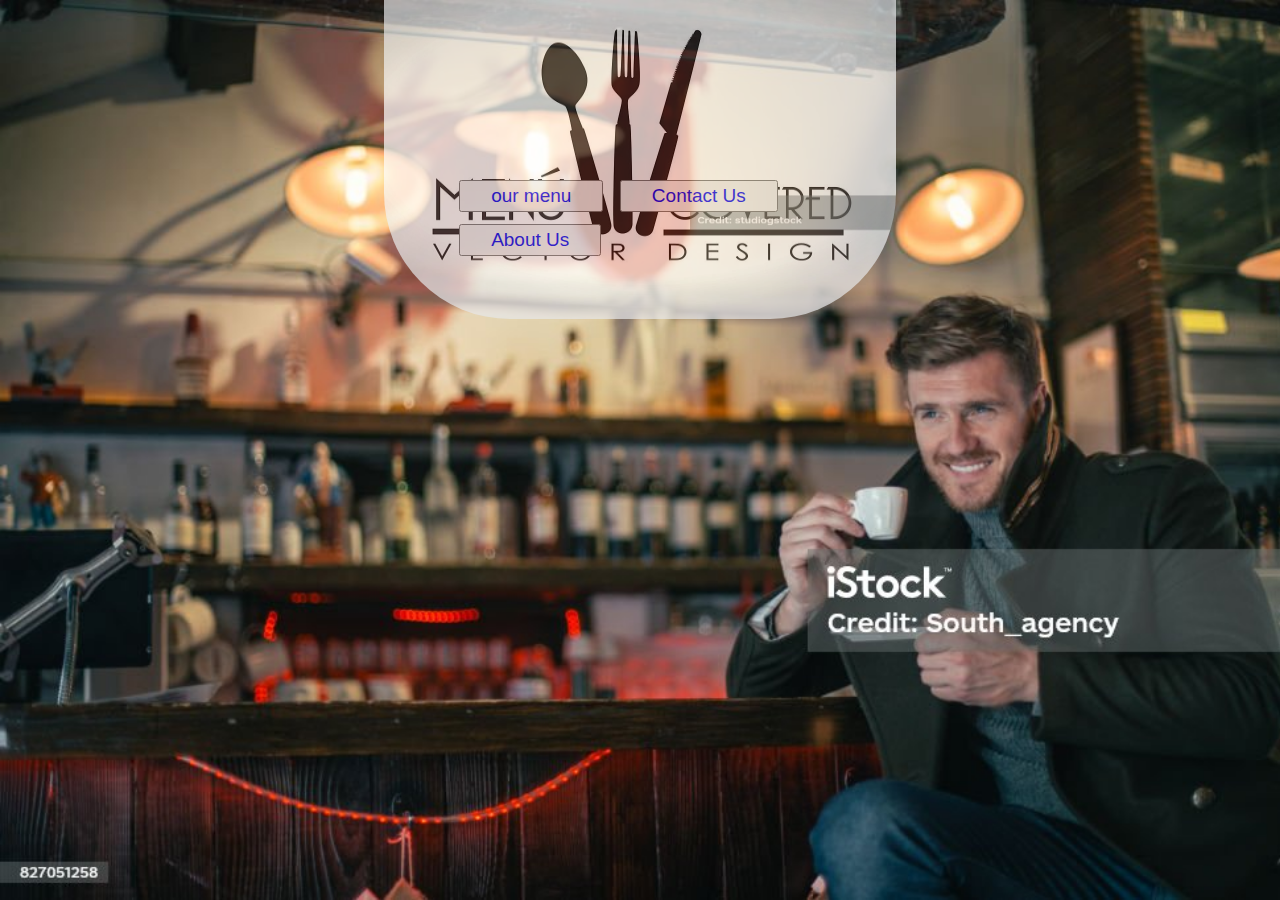
<file: modul 2 (font-end development)/index.html>
<!DOCTYPE html>
<html lang="en">
<head>
    <meta charset="UTF-8">
    <meta name="viewport" content="width=device-width, initial-scale=1.0">
    <title>Document</title>
    <link rel="stylesheet" href="css/style.css">
</head>
<body>
    <div class="main">
        <div class="menu">
            <div class="btn">
           <button class="buttn" ><a href="our-menu.html"> our menu </a></button>
           <button class="buttn" ><a href="contact-us.html"> Contact Us </a></button>
           <button class="buttn"  ><a href="About-us.html"> About Us </a></button>
        </div>
        </div>
    </div>
</body>
</html>
</file>
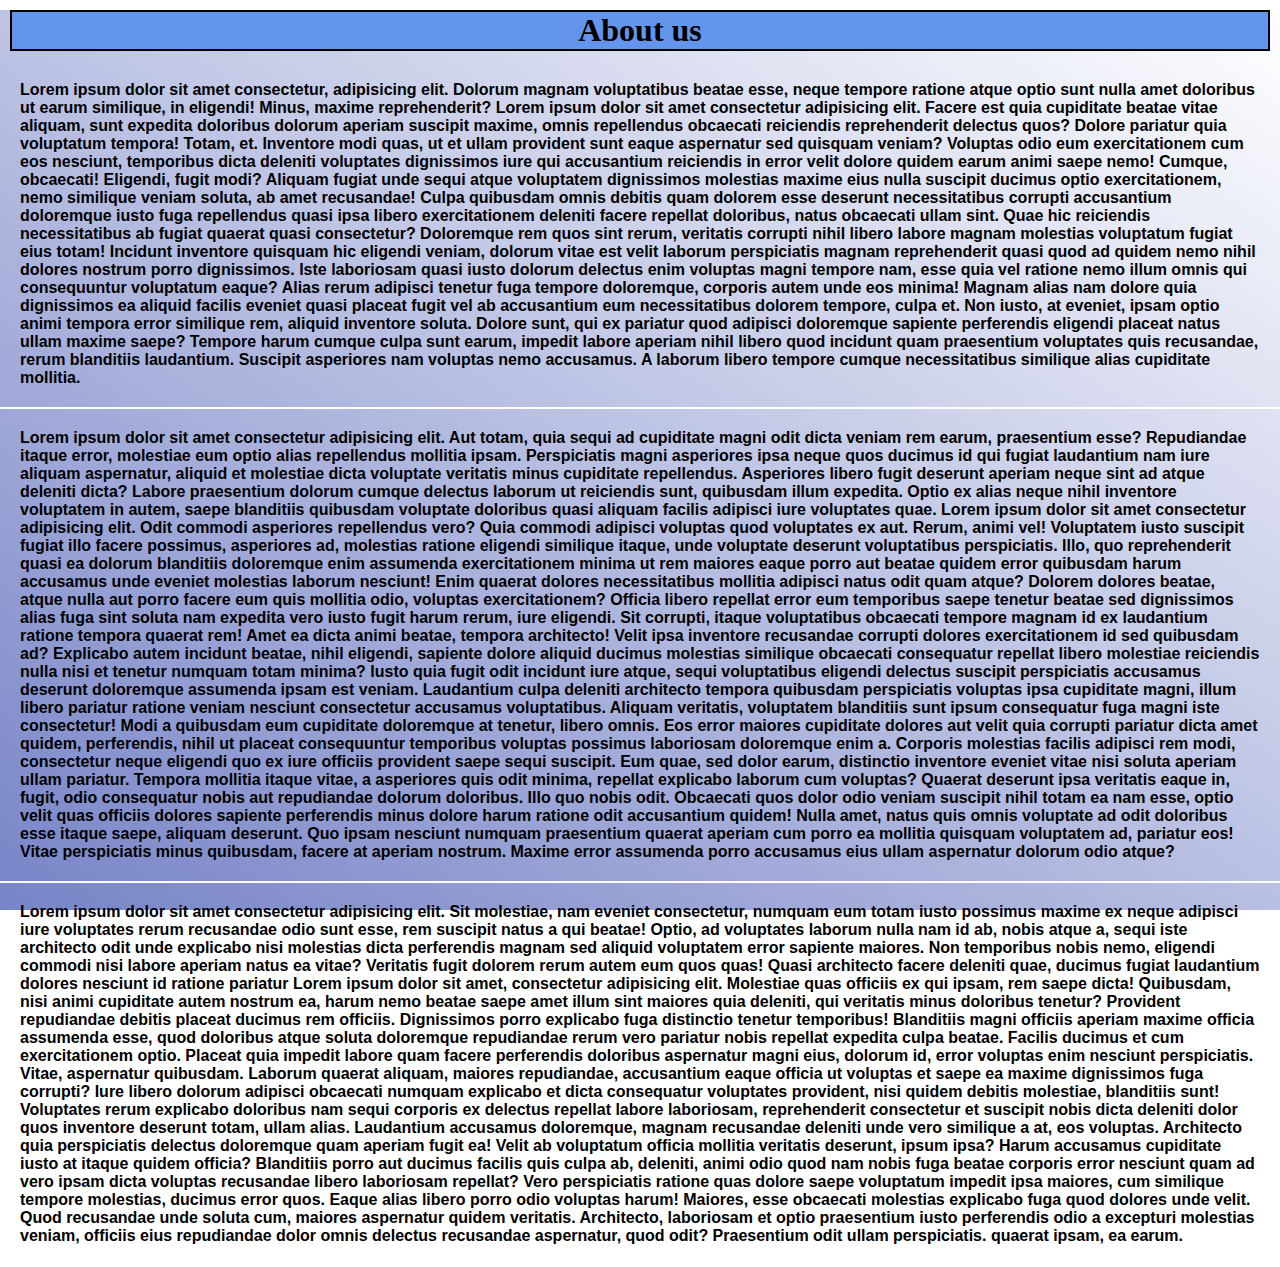
<file: modul 2 (font-end development)/about-us.html>
<!DOCTYPE html>
<html lang="en">

<head>
    <meta charset="UTF-8">
    <meta name="viewport" content="width=device-width, initial-scale=1.0">
    <title>About us</title>
    <link rel="stylesheet" href="css/about.css">
</head>

<body>
    <div class="container">
        <h1><b>About us<b></h1>
        <p>Lorem ipsum dolor sit amet consectetur, adipisicing elit. Dolorum magnam voluptatibus beatae esse,
            neque tempore ratione atque optio sunt nulla amet doloribus ut earum similique, in eligendi! Minus,
            maxime reprehenderit? Lorem ipsum dolor sit amet consectetur adipisicing elit. Facere est quia cupiditate
            beatae vitae aliquam, sunt expedita doloribus dolorum aperiam suscipit maxime, omnis repellendus obcaecati
            reiciendis reprehenderit delectus quos? Dolore pariatur quia voluptatum tempora! Totam, et. Inventore modi
            quas, ut et ullam provident sunt eaque aspernatur sed quisquam veniam? Voluptas odio eum exercitationem cum
            eos nesciunt, temporibus dicta deleniti voluptates dignissimos iure qui accusantium reiciendis in error
            velit dolore quidem earum animi saepe nemo! Cumque, obcaecati! Eligendi, fugit modi? Aliquam fugiat unde
            sequi atque voluptatem dignissimos molestias maxime eius nulla suscipit ducimus optio exercitationem, nemo
            similique veniam soluta, ab amet recusandae! Culpa quibusdam omnis debitis quam dolorem esse deserunt
            necessitatibus corrupti accusantium doloremque iusto fuga repellendus quasi ipsa libero exercitationem
            deleniti facere repellat doloribus, natus obcaecati ullam sint. Quae hic reiciendis necessitatibus ab fugiat
            quaerat quasi consectetur? Doloremque rem quos sint rerum, veritatis corrupti nihil libero labore magnam
            molestias voluptatum fugiat eius totam! Incidunt inventore quisquam hic eligendi veniam, dolorum vitae est
            velit laborum perspiciatis magnam reprehenderit quasi quod ad quidem nemo nihil dolores nostrum porro
            dignissimos. Iste laboriosam quasi iusto dolorum delectus enim voluptas magni tempore nam, esse quia vel
            ratione nemo illum omnis qui consequuntur voluptatum eaque? Alias rerum adipisci tenetur fuga tempore
            doloremque, corporis autem unde eos minima! Magnam alias nam dolore quia dignissimos ea aliquid facilis
            eveniet quasi placeat fugit vel ab accusantium eum necessitatibus dolorem tempore, culpa et. Non iusto, at
            eveniet, ipsam optio animi tempora error similique rem, aliquid inventore soluta. Dolore sunt, qui ex
            pariatur quod adipisci doloremque sapiente perferendis eligendi placeat natus ullam maxime saepe? Tempore
            harum cumque culpa sunt earum, impedit labore aperiam nihil libero quod incidunt quam praesentium voluptates
            quis recusandae, rerum blanditiis laudantium. Suscipit asperiores nam voluptas nemo accusamus. A laborum
            libero tempore cumque necessitatibus similique alias cupiditate mollitia. </p>
        <p>Lorem ipsum dolor sit amet consectetur adipisicing elit. Aut totam, quia sequi ad cupiditate magni odit dicta
            veniam rem earum, praesentium esse? Repudiandae itaque error, molestiae eum optio alias repellendus mollitia
            ipsam. Perspiciatis magni asperiores ipsa neque quos ducimus id qui fugiat laudantium nam iure aliquam
            aspernatur, aliquid et molestiae dicta voluptate veritatis minus cupiditate repellendus. Asperiores libero
            fugit
            deserunt aperiam neque sint ad atque deleniti dicta? Labore praesentium dolorum cumque delectus laborum ut
            reiciendis sunt, quibusdam illum expedita. Optio ex alias neque nihil inventore voluptatem in autem, saepe
            blanditiis quibusdam voluptate doloribus quasi aliquam facilis adipisci iure voluptates quae.
            Lorem ipsum dolor sit amet consectetur adipisicing elit. Odit commodi asperiores repellendus vero? Quia
            commodi adipisci voluptas quod voluptates ex aut. Rerum, animi vel! Voluptatem iusto suscipit fugiat illo
            facere possimus, asperiores ad, molestias ratione eligendi similique itaque, unde voluptate deserunt
            voluptatibus perspiciatis. Illo, quo reprehenderit quasi ea dolorum blanditiis doloremque enim assumenda
            exercitationem minima ut rem maiores eaque porro aut beatae quidem error quibusdam harum accusamus unde
            eveniet molestias laborum nesciunt! Enim quaerat dolores necessitatibus mollitia adipisci natus odit quam
            atque? Dolorem dolores beatae, atque nulla aut porro facere eum quis mollitia odio, voluptas exercitationem?
            Officia libero repellat error eum temporibus saepe tenetur beatae sed dignissimos alias fuga sint soluta nam
            expedita vero iusto fugit harum rerum, iure eligendi. Sit corrupti, itaque voluptatibus obcaecati tempore
            magnam id ex laudantium ratione tempora quaerat rem! Amet ea dicta animi beatae, tempora architecto! Velit
            ipsa inventore recusandae corrupti dolores exercitationem id sed quibusdam ad? Explicabo autem incidunt
            beatae, nihil eligendi, sapiente dolore aliquid ducimus molestias similique obcaecati consequatur repellat
            libero molestiae reiciendis nulla nisi et tenetur numquam totam minima? Iusto quia fugit odit incidunt iure
            atque, sequi voluptatibus eligendi delectus suscipit perspiciatis accusamus deserunt doloremque assumenda
            ipsam est veniam. Laudantium culpa deleniti architecto tempora quibusdam perspiciatis voluptas ipsa
            cupiditate magni, illum libero pariatur ratione veniam nesciunt consectetur accusamus voluptatibus. Aliquam
            veritatis, voluptatem blanditiis sunt ipsum consequatur fuga magni iste consectetur! Modi a quibusdam eum
            cupiditate doloremque at tenetur, libero omnis. Eos error maiores cupiditate dolores aut velit quia corrupti
            pariatur dicta amet quidem, perferendis, nihil ut placeat consequuntur temporibus voluptas possimus
            laboriosam doloremque enim a. Corporis molestias facilis adipisci rem modi, consectetur neque eligendi quo
            ex iure officiis provident saepe sequi suscipit. Eum quae, sed dolor earum, distinctio inventore eveniet
            vitae nisi soluta aperiam ullam pariatur. Tempora mollitia itaque vitae, a asperiores quis odit minima,
            repellat explicabo laborum cum voluptas? Quaerat deserunt ipsa veritatis eaque in, fugit, odio consequatur
            nobis aut repudiandae dolorum doloribus. Illo quo nobis odit. Obcaecati quos dolor odio veniam suscipit
            nihil totam ea nam esse, optio velit quas officiis dolores sapiente perferendis minus dolore harum ratione
            odit accusantium quidem! Nulla amet, natus quis omnis voluptate ad odit doloribus esse itaque saepe, aliquam
            deserunt. Quo ipsam nesciunt numquam praesentium quaerat aperiam cum porro ea mollitia quisquam voluptatem
            ad, pariatur eos! Vitae perspiciatis minus quibusdam, facere at aperiam nostrum. Maxime error assumenda
            porro accusamus eius ullam aspernatur dolorum odio atque?</p>
        <p>Lorem ipsum dolor sit amet consectetur adipisicing elit. Sit molestiae, nam eveniet consectetur, numquam eum
            totam iusto possimus maxime ex neque adipisci iure voluptates rerum recusandae odio sunt esse, rem suscipit
            natus a qui beatae! Optio, ad voluptates laborum nulla nam id ab, nobis atque a, sequi iste architecto odit
            unde
            explicabo nisi molestias dicta perferendis magnam sed aliquid voluptatem error sapiente maiores. Non
            temporibus
            nobis nemo, eligendi commodi nisi labore aperiam natus ea vitae? Veritatis fugit dolorem rerum autem eum
            quos
            quas! Quasi architecto facere deleniti quae, ducimus fugiat laudantium dolores nesciunt id ratione pariatur
            Lorem ipsum dolor sit amet, consectetur adipisicing elit. Molestiae quas officiis ex qui ipsam, rem saepe
            dicta! Quibusdam, nisi animi cupiditate autem nostrum ea, harum nemo beatae saepe amet illum sint maiores
            quia deleniti, qui veritatis minus doloribus tenetur? Provident repudiandae debitis placeat ducimus rem
            officiis. Dignissimos porro explicabo fuga distinctio tenetur temporibus! Blanditiis magni officiis aperiam
            maxime officia assumenda esse, quod doloribus atque soluta doloremque repudiandae rerum vero pariatur nobis
            repellat expedita culpa beatae. Facilis ducimus et cum exercitationem optio. Placeat quia impedit labore
            quam facere perferendis doloribus aspernatur magni eius, dolorum id, error voluptas enim nesciunt
            perspiciatis. Vitae, aspernatur quibusdam. Laborum quaerat aliquam, maiores repudiandae, accusantium eaque
            officia ut voluptas et saepe ea maxime dignissimos fuga corrupti? Iure libero dolorum adipisci obcaecati
            numquam explicabo et dicta consequatur voluptates provident, nisi quidem debitis molestiae, blanditiis sunt!
            Voluptates rerum explicabo doloribus nam sequi corporis ex delectus repellat labore laboriosam,
            reprehenderit consectetur et suscipit nobis dicta deleniti dolor quos inventore deserunt totam, ullam alias.
            Laudantium accusamus doloremque, magnam recusandae deleniti unde vero similique a at, eos voluptas.
            Architecto quia perspiciatis delectus doloremque quam aperiam fugit ea! Velit ab voluptatum officia mollitia
            veritatis deserunt, ipsum ipsa? Harum accusamus cupiditate iusto at itaque quidem officia? Blanditiis porro
            aut ducimus facilis quis culpa ab, deleniti, animi odio quod nam nobis fuga beatae corporis error nesciunt
            quam ad vero ipsam dicta voluptas recusandae libero laboriosam repellat? Vero perspiciatis ratione quas
            dolore saepe voluptatum impedit ipsa maiores, cum similique tempore molestias, ducimus error quos. Eaque
            alias libero porro odio voluptas harum! Maiores, esse obcaecati molestias explicabo fuga quod dolores unde
            velit. Quod recusandae unde soluta cum, maiores aspernatur quidem veritatis. Architecto, laboriosam et optio
            praesentium iusto perferendis odio a excepturi molestias veniam, officiis eius repudiandae dolor omnis
            delectus recusandae aspernatur, quod odit? Praesentium odit ullam perspiciatis.
            quaerat ipsam, ea earum.</p>
    </div>
</body>

</html>
</file>
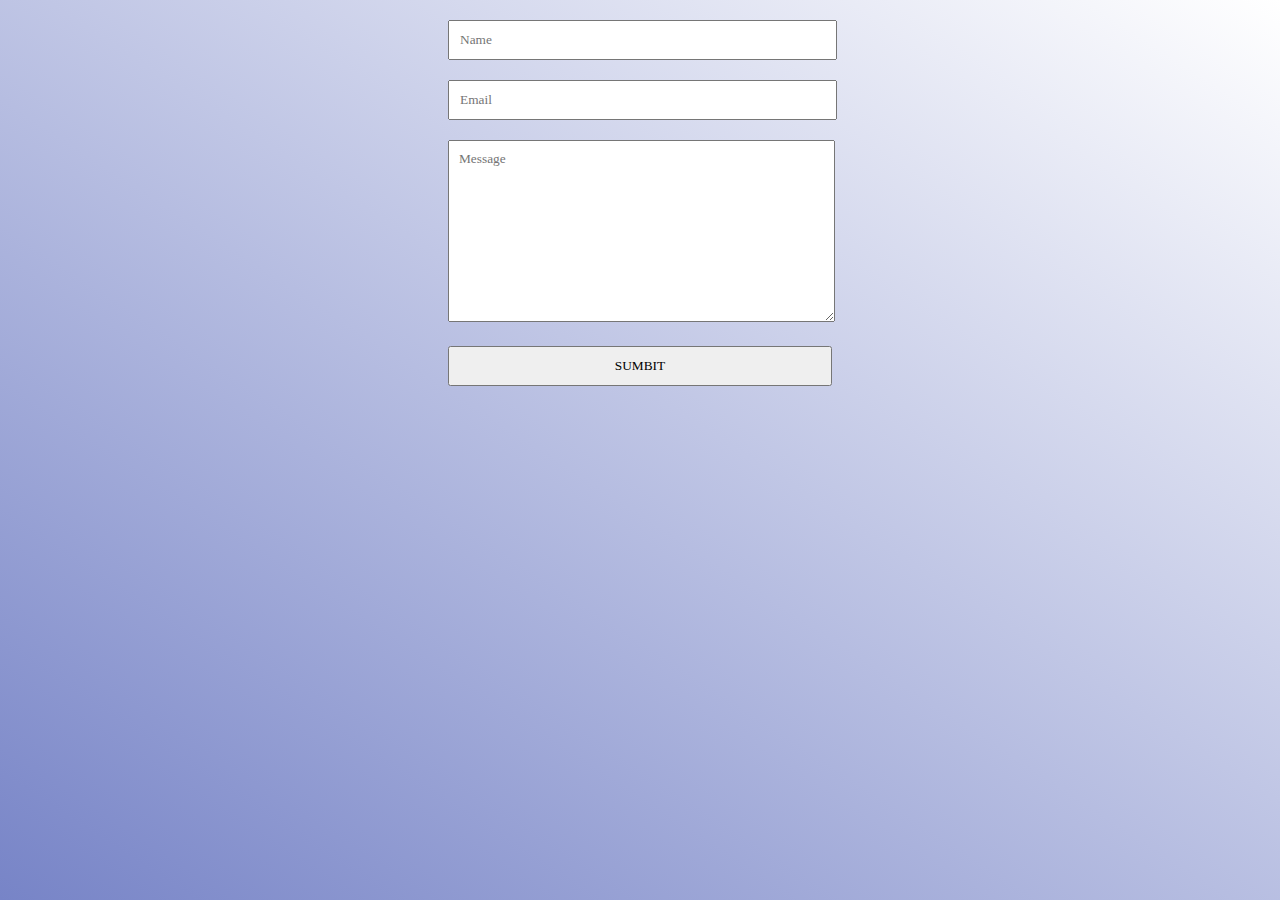
<file: modul 2 (font-end development)/contact-us.html>
<!DOCTYPE html>
<html lang="en">
<head>
    <meta charset="UTF-8">
    <meta name="viewport" content="width=device-width, initial-scale=1.0">
    <title>Contact-us </title>
    <link rel="stylesheet" href="css/contact-us.css">
</head>
<body>
    <div class="contaner">
        <div class="cover">
          <input type="text" class="input" name="name" id="name" placeholder="Name" required>
          <input type="email" class="input" name="email" id="email" placeholder="Email" required>
          <textarea name="message" class="input" id="message"  cols="30" rows="10" placeholder="Message" width=></textarea>
          <input type="submit" class="btn" value="SUMBIT">
        </div>
    </div>
</body>
</html>
</file>
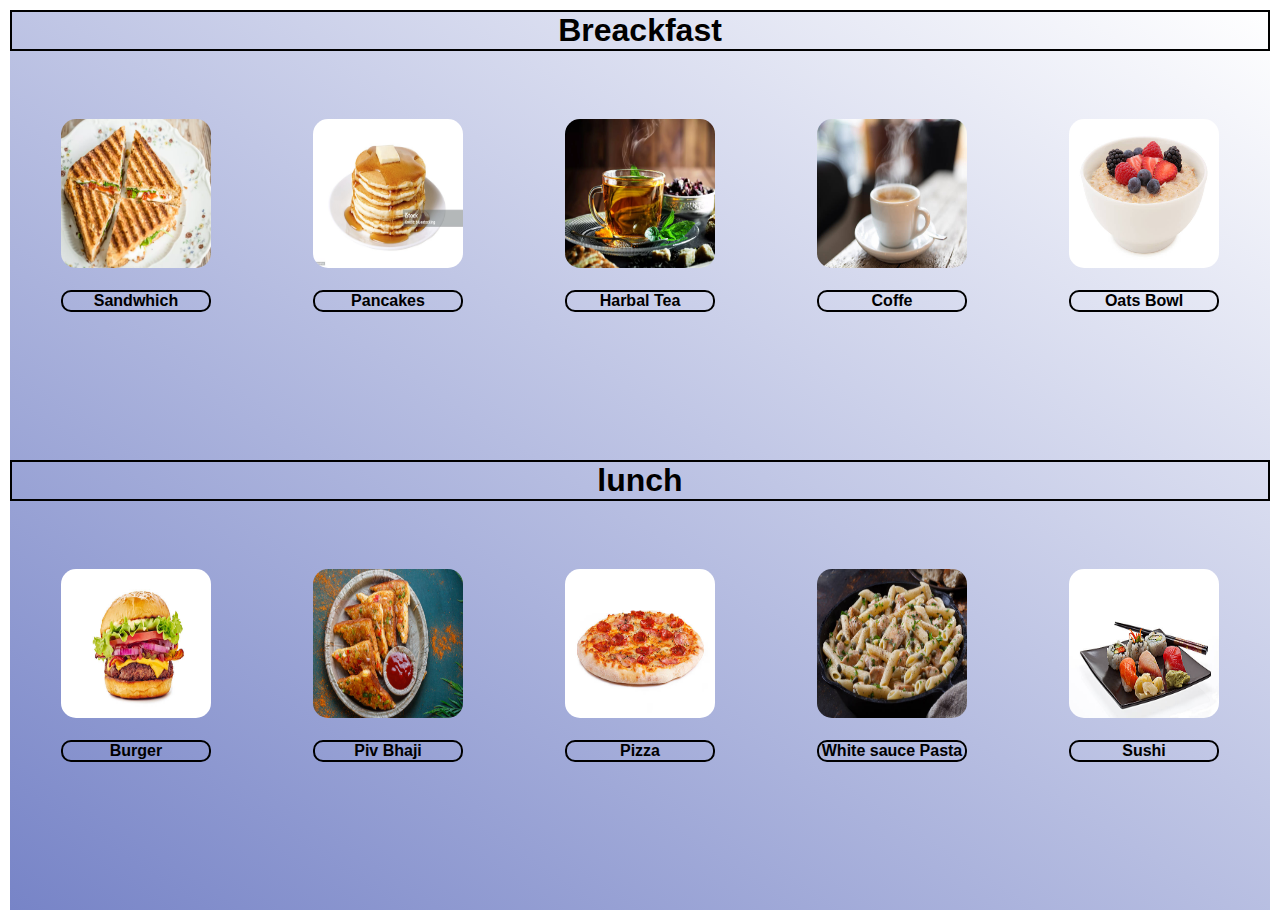
<file: modul 2 (font-end development)/our-menu.html>
<!DOCTYPE html>
<html lang="en">

<head>
    <meta charset="UTF-8">
    <meta name="viewport" content="width=device-width, initial-scale=1.0">
    <title>OUR MENU</title>
    <link rel="stylesheet" href="css/menu.css">
</head>

<body>
    <div class="contaner">
        <div class="breackfast-cover">
            
            <h1>Breackfast</h1>
            <div class="breackfast">
               <div class="image-body">
                    <img src="image/sanwitch.jpg" alt="Sandwhich">
                    <h4>Sandwhich</h4>
                </div>
                <div class="image-body">
                    <img src="image/pancakes.jpg" alt="Sandwhich">
                    <h4>Pancakes</h4>
                </div>
                <div class="image-body">
                    <img src="image/Harbal Tea.jpg" alt="Sandwhich">
                    <h4>Harbal Tea</h4>
                </div>
                <div class="image-body">
                    <img src="image/cofee.jpg" alt="Sandwhich">
                    <h4>Coffe</h4>
                </div>
                <div class="image-body">
                    <img src="image/oats bowl.jpg" alt="Sandwhich">
                    <h4>Oats Bowl</h4>
                </div>

            </div>

        </div>
        <div class="lunch-cover">
            <h1>lunch</h1>
            <div class="lunch">
                
                <div class="image-body">
                    <img src="image/Burger.jpg" alt="Sandwhich">
                    <h4>Burger</h4>
                </div>
                <div class="image-body">
                    <img src="image/pavbhaji.jpg" alt="Sandwhich">
                    <h4>Piv Bhaji</h4>
                </div>
                <div class="image-body">
                    <img src="image/pizza.jpg" alt="Sandwhich">
                    <h4>Pizza</h4>
                </div>
                <div class="image-body">
                    <img src="image/white pasta.jpg" alt="Sandwhich">
                    <h4>White sauce Pasta</h4>
                </div>
                <div class="image-body">
                    <img src="image/sushi.jpg" alt="Sandwhich">
                    <h4>Sushi</h4>
                </div>

            </div>
        </div>
    </div>
</body>

</html>
</file>
<file: modul 2 (font-end development)/css/style.css>
*{
    margin: 0;
    padding:0;
    font-family: Arial, Helvetica, sans-serif;

}
.main{
    background-image: url("../image/bg.jpg");
    width: 100%;
    height: 100vh;
    background-repeat: no-repeat;
    background-size: cover;
}
.menu{
   background-image: url(../image/menu.jpg);
    width: 40%;
    position: relative;
    height: 319px;
    background-repeat: no-repeat;
    background-size: 100% 100%;
    margin: auto;
    /* background-attachment: revert-layer; */
    /* filter: blur(8px); */
    
    opacity: 0.7;
    /* background: white !important; */
    border-radius: 0px 0px 126px 126px;
}

.main .menu .btn{
        width: 73%;
    
        margin: auto;
        padding: 34% 5px;
    
}
.main .menu .btn .buttn{
    padding: 3px 30px;
    margin: 6px;
    font-size: 19px;
}
.main .menu .btn :hover{
     background-color: burlywood;
}
a{
    text-decoration: none;
}
</file>
<file: modul 2 (font-end development)/css/about.css>
*{
    margin: 0;
    padding: 0;

}
.container{
    background: linear-gradient(33deg, #7784c7, white);
    width: 100%;
    height: 100vh;
}
h1{
    text-align: center;
    border: 2px solid black;
    margin: 10px;
    background: cornflowerblue;
}
p{
    font-family: Arial, Helvetica, sans-serif;
    border-bottom: 2px solid white;
    padding: 20px;
}
</file>
<file: modul 2 (font-end development)/css/contact-us.css>
*{
    margin:0;
    padding: 0;
    font-family:'Times New Roman', Times, serif;
}
.contaner{
    width: 100%;
    height: 100vh;
    background: linear-gradient(33deg, #7784c7, white);
}
.contaner .cover{
    width: 30%;
    margin: auto;
}
.contaner .cover .input{
    width: 95%;
    margin-top: 20px;
    padding: 10px;
}
.btn{
    width: 100%;
    margin-top: 20px;
    padding: 10px;
}
.btn:hover{
    background-color: cornflowerblue;
}
</file>
<file: modul 2 (font-end development)/css/menu.css>
*{
    margin: 0;
    padding: 0;
    font-family: 'Segoe UI', Tahoma, Geneva, Verdana, sans-serif;
}
.contaner{
    margin: 10px;
    background: linear-gradient(33deg, #7784c7, white);
    height: 100vh;
}
.breackfast-cover{
    height: 50vh;
}
.breackfast{
    display: flex;
    justify-content: space-around;
}
h1{
    text-align: center;
    border: 2px solid black;

}
.image-body{
    width: 150px;
    margin: 50px;
    height: 100px;
    object-fit: cover;
   
}
.image-body :hover{
    transform: scale(1.5);
}
img{
    width: 100%;
    height: 149px;
    margin: 18px 0px;
    border-radius: 15px 15px 15px 15px;
}
h4{
    text-align: center;
    border: 2px solid black;
    border-radius: 10px;
}
.lunch{
    display: flex;
    justify-content: space-around;
}
</file>
